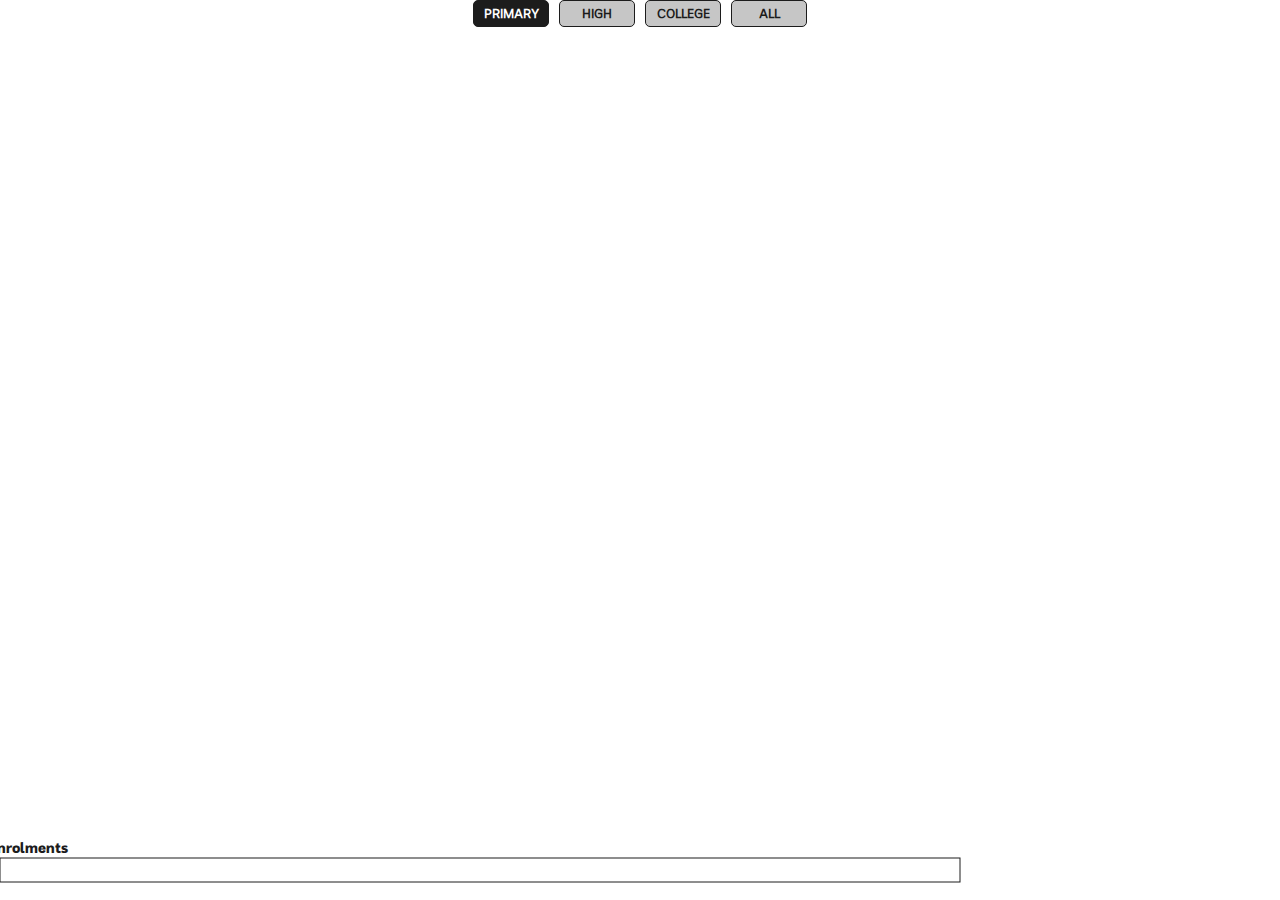
<file: map.html>
<!DOCTYPE html>
<html>
  <head>
    <!-- Google Analytics -->
    <script async src="https://www.googletagmanager.com/gtag/js?id=UA-155991615-1"></script>
    <script>
      window.dataLayer = window.dataLayer || [];
      function gtag(){dataLayer.push(arguments);}
      gtag('js', new Date());
      gtag('config', 'UA-155991615-1');
    </script>
    <!-- my stuff -->
    <meta charset="utf-8">
    <title>Canberra's schools</title>
    <meta name="author" content="Markus Mannheim">
    <meta name="viewport" content="width=device-width, initial-scale=1.0">
    <!-- Initial scripts -->
    <script src="https://d3js.org/d3.v4.min.js"></script>
    <script src="https://d3js.org/topojson.v3.min.js"></script>
    <link href="./resources/mapStyle.css" rel="stylesheet">
    <link href="./resources/abcLogo64.png" rel="icon">
  </head>
  <body>
    <!-- Initial page layout -->
    <div id="container">
      <svg id="map">
        <g id="mapGroup"></g>
      </svg>
      <div id="selection">
        <div class="option selected" value="P">PRIMARY</div>
        <div class="option" value="H">HIGH</div>
        <div class="option" value="C">COLLEGE</div>
        <div class="option" value="A">ALL</div>
      </div>
      <svg id="legend">
        <defs>
          <linearGradient id="gradient" x1="0%" x2="100%" y1="0%" y2="0%"></linearGradient>
        </defs>
        <rect height=24 y=22></rect>
        <g id="axisGroup" transform="translate(0, 46)">
          <text id="axisLabel" y=-29>student enrolments</text>
        </g>
      </svg>
      <div id="tip"></div>
    </div>
    <script>
      d3.queue()
        .defer(d3.json, "./resources/border.topojson")
        .defer(d3.json, "./resources/suburbs.topojson")
        .defer(d3.json, "./resources/suburbBorder.topojson")
        .defer(d3.json, "./resources/mesh.topojson")
        .defer(d3.json, "./resources/schools.topojson")
        .awaitAll(function(error, data) {
          // map data
          borderData = topojson
            .feature(data[0], data[0].objects.border);
          suburbData = topojson
            .feature(data[1], data[1].objects.suburbs);
          suburbBorderData = topojson
            .feature(data[2], data[2].objects.suburbs);
          meshData = topojson
            .feature(data[3], data[3].objects.mesh);
          schoolData = topojson
            .feature(data[4], data[4].objects.schools);
          // page elements
          map = d3.select("#map");
          mapGroup = d3.select("#mapGroup");
          legend = d3.select("#legend");
          axisGroup = d3.select("#axisGroup");
          axisLabel = d3.select("#axisLabel");
          tip = d3.select("#tip");
          d3.selectAll(".option")
            .on("click", selectSchools);
          // prepare map
          border = mapGroup
            .selectAll(".border")
              .data(borderData.features)
            .enter().append("path")
              .classed("border", true);
          suburbs = mapGroup
            .selectAll(".suburb")
              .data(suburbData.features.concat(suburbBorderData.features))
            .enter().append("path")
              .classed("suburb", true);
          mesh = mapGroup
            .selectAll(".mesh")
              .data(meshData.features)
            .enter().append("path")
              .attr("class", function(d) { return d.properties.class; });
          d3.selectAll(".water")
            .raise();
          // colours
          range = d3.extent(schoolData.features, function(d) { return d.properties.use; });
          x = d3.scaleLinear()
            .domain(range);
          orange = d3.hsl("#FF6100");
          colours = d3.scaleLinear()
            .domain([range[0], (range[0] + range[1]) / 2, range[1]])
            .range(["hsl(" + orange.h + ", " + (orange.s * 100) + "%, 100%)", "hsl(" + orange.h + ", " + (orange.s * 100) + "%, 50%)", "hsl(" + orange.h + ", " + (orange.s * 100) + "%, 0%)"])
            .interpolate(d3.interpolateHsl);
          axis = d3.axisBottom(x)
            .ticks(5, ".0%")
            .tickSizeOuter(0);
          // legend
          legend = d3.select("#legend");
          d3.select("#gradient")
            .selectAll("stop")
              .data(d3.range(11))
            .enter().append("stop")
              .attr("offset", function(d) { return d * 10 + "%"; })
              .attr("style", function(d) { return "stop-color: " + colours(range[0] + (range[1] - range[0]) * (d / 10)) + "; stop-opacity: 1;"; });
          // map functions
          window.addEventListener("resize", resize);
          projection = d3.geoIdentity();
          path = d3.geoPath()
            .projection(projection);
          voronoi = d3.voronoi()
            .x(function(d) { return path.centroid(d)[0]; })
            .y(function(d) { return path.centroid(d)[1]; });
          // schools layout
          type = "P";
          filterSchools();
        });
      function resize() {
        dimensions = document.body.getBoundingClientRect();
        width = dimensions.width;
        height = dimensions.height;
        projection.fitExtent([[16, 56], [width - 16, height - 80]], schoolData);
        path.pointRadius(width < 500 ? 5 : 8);
        voronoi.size([width, height]);
        x.range([width * .125, width * .875]);
        axisLabel.attr("x", width / 2);
        legend.select("rect")
          .attr("x", width * .125)
          .attr("width", width * .75);
        draw();
      }
      function draw() {
        border.attr("d", path);
        suburbs.attr("d", path);
        mesh.attr("d", path);
        d3.selectAll(".school")
          .attr("d", path);
        axisGroup.call(axis);
        schools = mapGroup
          .selectAll(".school")
            .data(voronoi.polygons(currentSchools), function(d) { return d.data.properties.school; });
        schools.exit()
          .remove();
        entering = schools
          .enter().append("g")
            .classed("school", true);
        entering.append("path")
          .classed("point", true)
            .style("fill", function(d) { return colours(d.data.properties.use); })
            .attr("d", function(d) { return path(d.data); });
        schools.select(".point")
          .attr("d", function(d) { return path(d.data); });
        entering.append("path")
          .classed("cell", true)
          .attr("d", function(d) { return !d ? null : d3.line()(d) + "Z"; })
          .on("mouseover", mouseover)
          .on("mouseout", mouseout);
        schools.select(".cell")
          .attr("d", function(d) { return !d ? null : d3.line()(d) + "Z"; });
      }
      function filterSchools() {
        currentSchools = schoolData
          .features
          .filter(function(d) {
            if (type == "A" || d.properties.type.includes(type)) {
              return d;
            }
          });
        resize();
      }
      function selectSchools() {
        type = this.getAttribute("value");
        d3.selectAll(".option")
          .classed("selected", false);
        d3.select(this)
          .classed("selected", true);
        filterSchools();
      }
      function mouseover(d) {
        d3.select(this.parentNode)
          .raise()
          .select(".point")
            .classed("selected", true);
        centroid = path.centroid(d.data);
        tip.style("opacity", 0)
          .style("top", "0px") // reset position to tool tip for correct sizing
          .style("left", "0px")
          .html("<p>" + d.data.properties.school + "</p>"
              + "<p>" + d3.format(".0%")(d.data.properties.use) + " utilisation</p>"
              + "<p>" + d3.format(",.0f")(d.data.properties.students) + " students</p>"
              + "<p>" + d3.format(",.0f")(d.data.properties.capacity) + " capacity</p>");
        // set location of tool tip to ensure it's always inside chart
        let tipWidth = parseFloat(tip.style("width"));
        let tipHeight = parseFloat(tip.style("height"));
        tip.style("top", function() {
          return centroid[1] + tipHeight + 32 > height ?
            (centroid[1] - tipHeight - 32) + "px":
            (centroid[1] + 16) + "px";
          })
          .style("left", function() {
            return centroid[0] + (tipWidth / 2) + 16 > width ?
              (width - tipWidth - 16) + "px" :
              centroid[0] - (tipWidth / 2) - 16 < 0 ?
              "16px" :
              (centroid[0] - (tipWidth / 2)) + "px";
          })
          .style("opacity", 1);
      }
      function mouseout() {
        d3.select(this.parentNode)
          .select(".point")
            .classed("selected", false);
        tip.style("opacity", 0);
      }
    </script>
  </body>
</html>
</file>
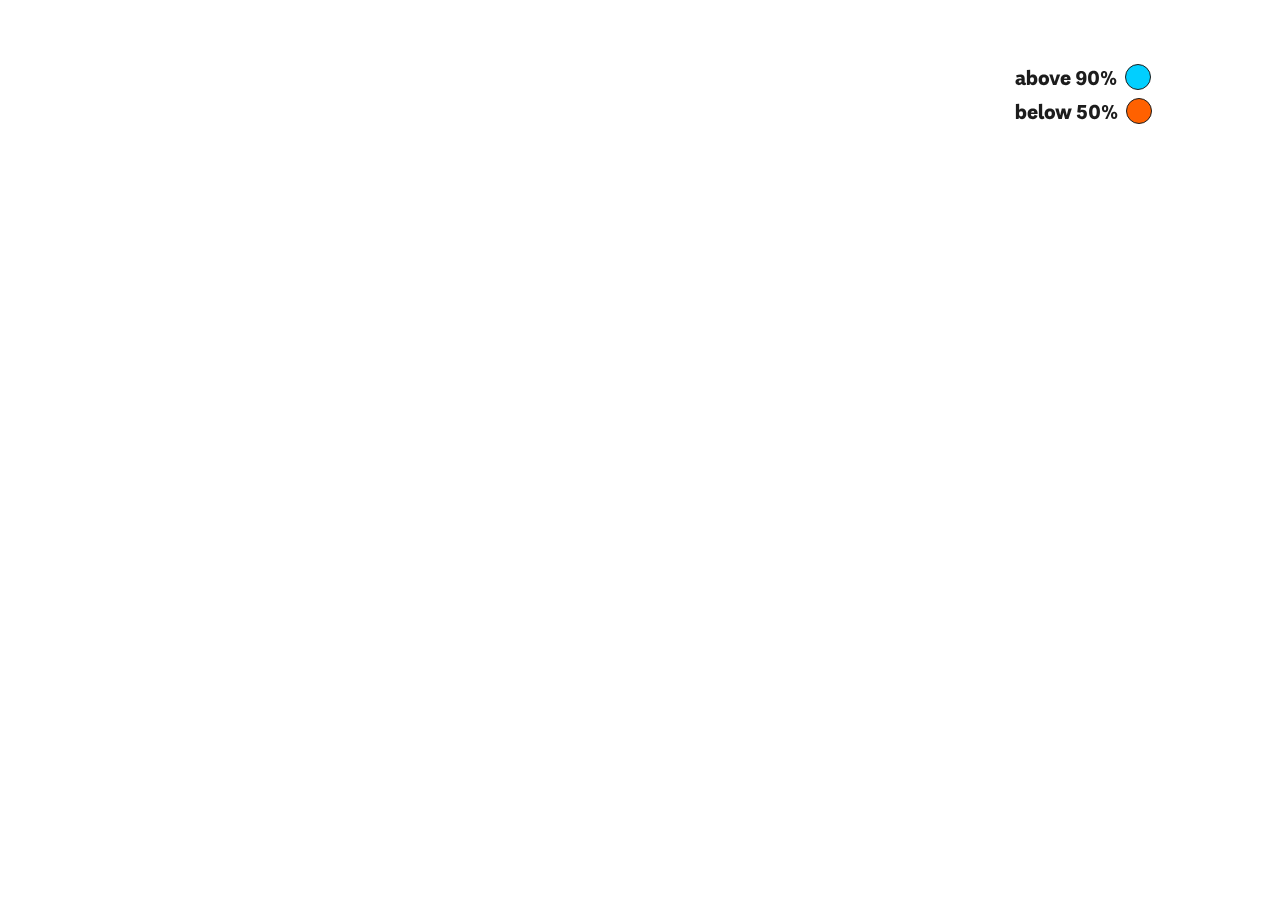
<file: tv.html>
<!DOCTYPE html>
<html>
  <head>
    <!-- Google Analytics -->
    <script async src="https://www.googletagmanager.com/gtag/js?id=UA-155991615-1"></script>
    <script>
      window.dataLayer = window.dataLayer || [];
      function gtag(){dataLayer.push(arguments);}
      gtag('js', new Date());
      gtag('config', 'UA-155991615-1');
    </script>
    <!-- my stuff -->
    <meta charset="utf-8">
    <title>Canberra's schools</title>
    <meta name="author" content="Markus Mannheim">
    <meta name="viewport" content="width=device-width, initial-scale=1.0">
    <!-- Initial scripts -->
    <script src="https://d3js.org/d3.v4.min.js"></script>
    <script src="https://d3js.org/topojson.v3.min.js"></script>
    <script src="https://d3js.org/d3-scale-chromatic.v1.min.js"></script>
    <link href="./resources/tvStyle.css" rel="stylesheet">
    <link href="./resources/abcLogo64.png" rel="icon">
  </head>
  <body>
    <!-- Initial page layout -->
    <div id="container">
      <svg id="map">
        <g id="mapGroup"></g>
      </svg>
    </div>
    <div id="legend">
      <div class="legendItem">
        <div>above 90%</div>
        <div class="circle"></div>
      </div>
      <div class="legendItem">
        <div>below 50%</div>
        <div class="circle"></div>
      </div>
    </div>
    <script>
      d3.queue()
        .defer(d3.json, "./resources/border.topojson")
        .defer(d3.json, "./resources/suburbs.topojson")
        .defer(d3.json, "./resources/suburbBorder.topojson")
        .defer(d3.json, "./resources/mesh.topojson")
        .defer(d3.json, "./resources/schools.topojson")
        .awaitAll(function(error, data) {
          // map data
          borderData = topojson
            .feature(data[0], data[0].objects.border);
          suburbData = topojson
            .feature(data[1], data[1].objects.suburbs);
          suburbBorderData = topojson
            .feature(data[2], data[2].objects.suburbs);
          meshData = topojson
            .feature(data[3], data[3].objects.mesh);
          schoolData = topojson
            .feature(data[4], data[4].objects.schools);
          // page elements
          map = d3.select("#map");
          mapGroup = d3.select("#mapGroup");
          // prepare map
          border = mapGroup
            .selectAll(".border")
              .data(borderData.features)
            .enter().append("path")
              .classed("border", true);
          suburbs = mapGroup
            .selectAll(".suburb")
              .data(suburbData.features.concat(suburbBorderData.features))
            .enter().append("path")
              .classed("suburb", true);
          mesh = mapGroup
            .selectAll(".mesh")
              .data(meshData.features)
            .enter().append("path")
              .attr("class", function(d) { return d.properties.class; });
          d3.selectAll(".water")
            .raise();
          // colours
          range = d3.extent(schoolData.features, function(d) { return d.properties.use; });
          colours = d3.scaleLinear()
            .domain(range)
            .range(["white", "#F75F00"])
            .interpolate(d3.interpolateRgb);
          // map functions
          window.addEventListener("resize", resize);
          projection = d3.geoIdentity();
          path = d3.geoPath()
            .projection(projection)
            .pointRadius(10);
          // schools layout
          type = "A";
          filterSchools();
        });
      function resize() {
        dimensions = document.body.getBoundingClientRect();
        width = dimensions.width;
        height = dimensions.height;
        projection.fitExtent([[0, 0], [width, height - 80]], schoolData);
        draw();
      }
      function draw() {
        border.attr("d", path);
        suburbs.attr("d", path);
        mesh.attr("d", path);
        d3.selectAll(".school")
          .attr("d", path);
        schools = mapGroup
          .selectAll(".school")
            .data(currentSchools, function(d) { return d.properties.school; })
            .attr("d", path)
        schools.enter()
          .append("path")
            .classed("school", true)
            .style("fill", function(d) { return d.properties.use > .9 ? "#01CFFF" : "#FF6100"; })
            .attr("d", path)
            .transition()
              .delay(function(d, i) { return i < 14 ? i * 100 + 2000 : i * 100 + 4000; })
              .style("opacity", 1);
      }
      function filterSchools() {
        currentSchools = schoolData
          .features
          .filter(function(d) { return d.properties.use < .5 || d.properties.use > .9; })
          .sort(function(a, b) { return d3.descending(a.properties.use, b.properties.use); });
        resize();
      }
    </script>
  </body>
</html>
</file>
<file: resources/mapStyle.css>
@font-face {
  font-family: "ABCSans Black";
  font-style: normal;
  font-weight: normal;
  src: local("ABCSans Black"), url("./abcsans-black.woff") format("woff");
}
@font-face {
  font-family: "ABCSans Regular";
  font-style: normal;
  font-weight: normal;
  src: local("ABCSans Regular"), url("./abcsans-regular.woff") format("woff");
}
@font-face {
  font-family: "ABCSans Light";
  font-style: normal;
  font-weight: normal;
  src: local("ABCSans Light"), url("./abcsans-light.woff") format("woff");
}
:root {
  font-family: "ABCSans Regular", "Arial", sans-serif;
  font-size: 1em;
}
body {
  margin: 0;
  padding: 0;
  position: fixed;
  top: 0;
  bottom: 0;
  left: 0;
  right: 0;
  overflow: hidden;
}
#map {
  position: fixed;
  top: 0;
  bottom: 0;
  left: 0;
  right: 0;
  width: 100%;
  height:100%;
}
#selection {
  width: 100%;
  padding: 0 0 10px 0;
  background-color: white;
  position: absolute;
  display: flex;
  justify-content: center;
}
.option {
  font-size: .8rem;
  width: 4rem;
  text-align: center;
  font-weight: bold;
  padding: 5px;
  margin: 0 5px;
  background-color: rgba(28, 28, 28, .25);
  border-radius: 5px;
  border: solid 1px #1C1C1C;
  color: #1C1C1C;
}
.option:first-child {
  margin: 0 5px 0 0;
}
.option:last-child {
  margin: 0 0 0 5px;
}
.option:hover {
  background-color: #01CFFF;
}
.option.selected {
  background-color: #1C1C1C;
  color: white;
  pointer-events: none;
}
.border {
  fill: none;
  stroke: rgba(28, 28, 28, .5);
  stroke-dasharray: 1 2;
}
.suburb {
  fill: none;
  stroke: rgba(28, 28, 28, .25);
}
.parkland {
  fill: rgba(28, 28, 28, .05);
}
.water {
  fill: rgba(28, 28, 28, .25);
}
.point {
  stroke: #1C1C1C;
  pointer-events: none;
}
.point.selected {
  stroke-width: 2.5;
}
#legend {
  position: absolute;
  bottom: 0;
  height: 64px;
  width: 100%;
  background-color: white;
}
#legend rect {
  width: 75%;
  stroke: #1C1C1C;
  fill: url(#gradient);
}
#axisLabel {
  fill: #1C1C1C;
  font-family: "ABCSans Black", "Arial Black", sans-serif;
  font-size: .9rem;
  text-anchor: middle;
}
.cell {
  fill: rgba(0, 0, 0, 0);
}
#tip {
  position: absolute;
  opacity: 0;
  text-align: center;
  padding: 5px;
  border-radius: 5px;
  background-color: rgba(28, 28, 28, .75);
  pointer-events: none;
  color: white;
}
p {
  margin: 0;
  font-size: .8rem;
  font-family: "ABCSans Light", "Arial Narrow", sans-serif;
  font-weight: normal;
}
p:first-child {
  font-family: "ABCSans Regular", "Arial", sans-serif;
  font-weight: bold;
}
</file>
<file: resources/tvStyle.css>
@font-face {
  font-family: "ABCSans Black";
  font-style: normal;
  font-weight: normal;
  src: local("ABCSans Black"), url("./abcsans-black.woff") format("woff");
}
@font-face {
  font-family: "ABCSans Regular";
  font-style: normal;
  font-weight: normal;
  src: local("ABCSans Regular"), url("./abcsans-regular.woff") format("woff");
}
@font-face {
  font-family: "ABCSans Light";
  font-style: normal;
  font-weight: normal;
  src: local("ABCSans Light"), url("./abcsans-light.woff") format("woff");
}
:root {
  font-family: "ABCSans Black", "Arial", sans-serif;
  font-size: 1em;
}
body {
  margin: 0;
  padding: 0;
  position: fixed;
  top: 0;
  bottom: 0;
  left: 0;
  right: 0;
  overflow: hidden;
}
#map {
  position: fixed;
  top: 0;
  bottom: 0;
  left: 0;
  right: 0;
  width: 100%;
  height:100%;
}
#selection {
  width: 100%;
  padding: 0 0 10px 0;
  background-color: white;
  position: absolute;
  display: flex;
  justify-content: center;
}
.option {
  font-size: .8rem;
  width: 4rem;
  text-align: center;
  font-weight: bold;
  padding: 5px;
  margin: 0 5px;
  background-color: rgba(28, 28, 28, .25);
  border-radius: 5px;
  border: solid 1px #1C1C1C;
  color: #1C1C1C;
}
.option:first-child {
  margin: 0 5px 0 0;
}
.option:last-child {
  margin: 0 0 0 5px;
}
.option:hover {
  background-color: #01CFFF;
}
.option.selected {
  background-color: #1C1C1C;
  color: white;
  pointer-events: none;
}
.border {
  fill: none;
  stroke: rgba(28, 28, 28, .5);
  stroke-dasharray: 1 2;
}
.suburb {
  fill: none;
  stroke: rgba(28, 28, 28, .25);
}
.parkland {
  fill: rgba(28, 28, 28, .05);
}
.water {
  fill: rgba(28, 28, 28, .25);
}
.school {
  stroke: #1C1C1C;
  pointer-events: none;
  opacity: 0;
}
#legend {
  position: absolute;
  top: 4rem;
  right: 8rem;
  text-align: right;
}
.legendItem {
  display: flex;
  font-size: 1.25rem;
  color: #1C1C1C;
}
.legendItem div:first-child {
  padding-top: .1rem
}
.circle {
  background-color: #01CFFF;
  width: 1.5rem;
  height: 1.5rem;
  border-radius: 1.5rem;
  border: solid 1px #1C1C1C;
  margin: 0 0 .5rem .5rem;
}
.legendItem:last-child .circle {
  background-color: #FF6100;
}
.legendItem:last-child {
/*    color: #F75F00; */
}
</file>
